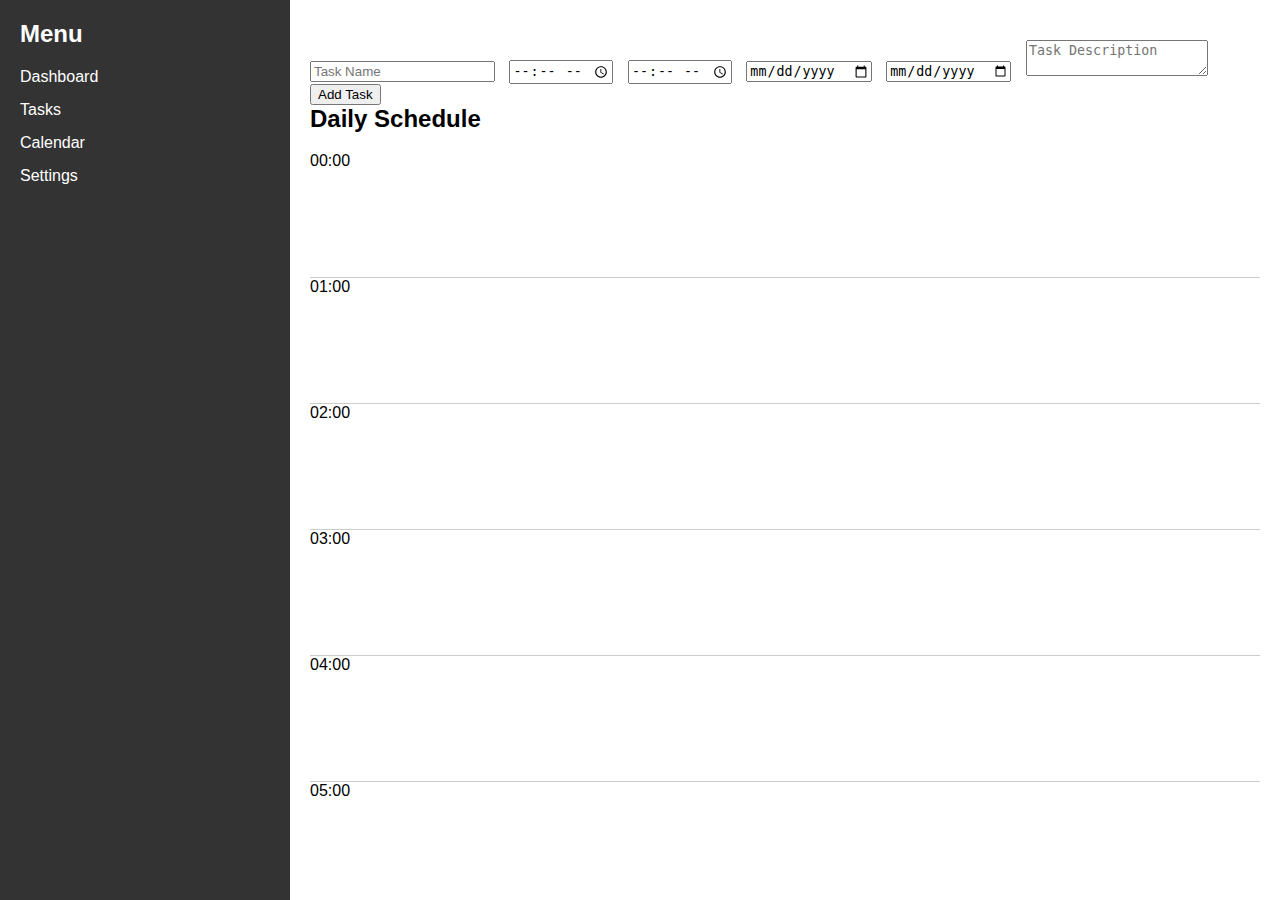
<file: src/main/resources/static/index.html>
<!DOCTYPE html>
<html lang="en">
<head>
    <link rel="stylesheet" href="style.css">
    <meta charset="UTF-8">
    <meta name="viewport" content="width=device-width, initial-scale=1.0">
    <title>Productivity Task Scheduler</title>
</head>
<body>
<div class="container">
    <!-- Left Menu -->
    <div class="menu">
        <h2>Menu</h2>
        <ul>
            <li>Dashboard</li>
            <li>Tasks</li>
            <li>Calendar</li>
            <li>Settings</li>
        </ul>
    </div>

    <!-- Hourly Schedule -->
    <div class="scheduler">
        <div class="task-form">
            <input type="text" id="task-name" placeholder="Task Name" required>
            <input type="time" id="start-time" placeholder="Start time (HH:MM)" required>
            <input type="time" id="end-time" placeholder="End time (HH:MM)" required>
            <input type="date" id="start-date" placeholder="Start Date" required>
            <input type="date" id="end-date" placeholder="End Date" required>
            <textarea id="task-description" placeholder="Task Description"></textarea>
            <button id="add-task-btn">Add Task</button>
        </div>
        <h2>Daily Schedule</h2>
        <div class="hours" id="hours">
            <div class="hour">00:00</div><hr>
            <div class="hour">01:00</div><hr>
            <div class="hour">02:00</div><hr>
            <div class="hour">03:00</div><hr>
            <div class="hour">04:00</div><hr>
            <div class="hour">05:00</div><hr>
            <div class="hour">06:00</div><hr>
            <div class="hour">07:00</div><hr>
            <div class="hour">08:00</div><hr>
            <div class="hour">09:00</div><hr>
            <div class="hour">10:00</div><hr>
            <div class="hour">11:00</div><hr>
            <div class="hour">12:00</div><hr>
            <div class="hour">13:00</div><hr>
            <div class="hour">14:00</div><hr>
            <div class="hour">15:00</div><hr>
            <div class="hour">16:00</div><hr>
            <div class="hour">17:00</div><hr>
            <div class="hour">18:00</div><hr>
            <div class="hour">19:00</div><hr>
            <div class="hour">20:00</div><hr>
            <div class="hour">21:00</div><hr>
            <div class="hour">22:00</div><hr>
            <div class="hour">23:00</div><hr>
            <div class="hour">24:00</div>
        </div>
    </div>
</div>

<script src="script.js"></script>
</body>
</html>
</file>
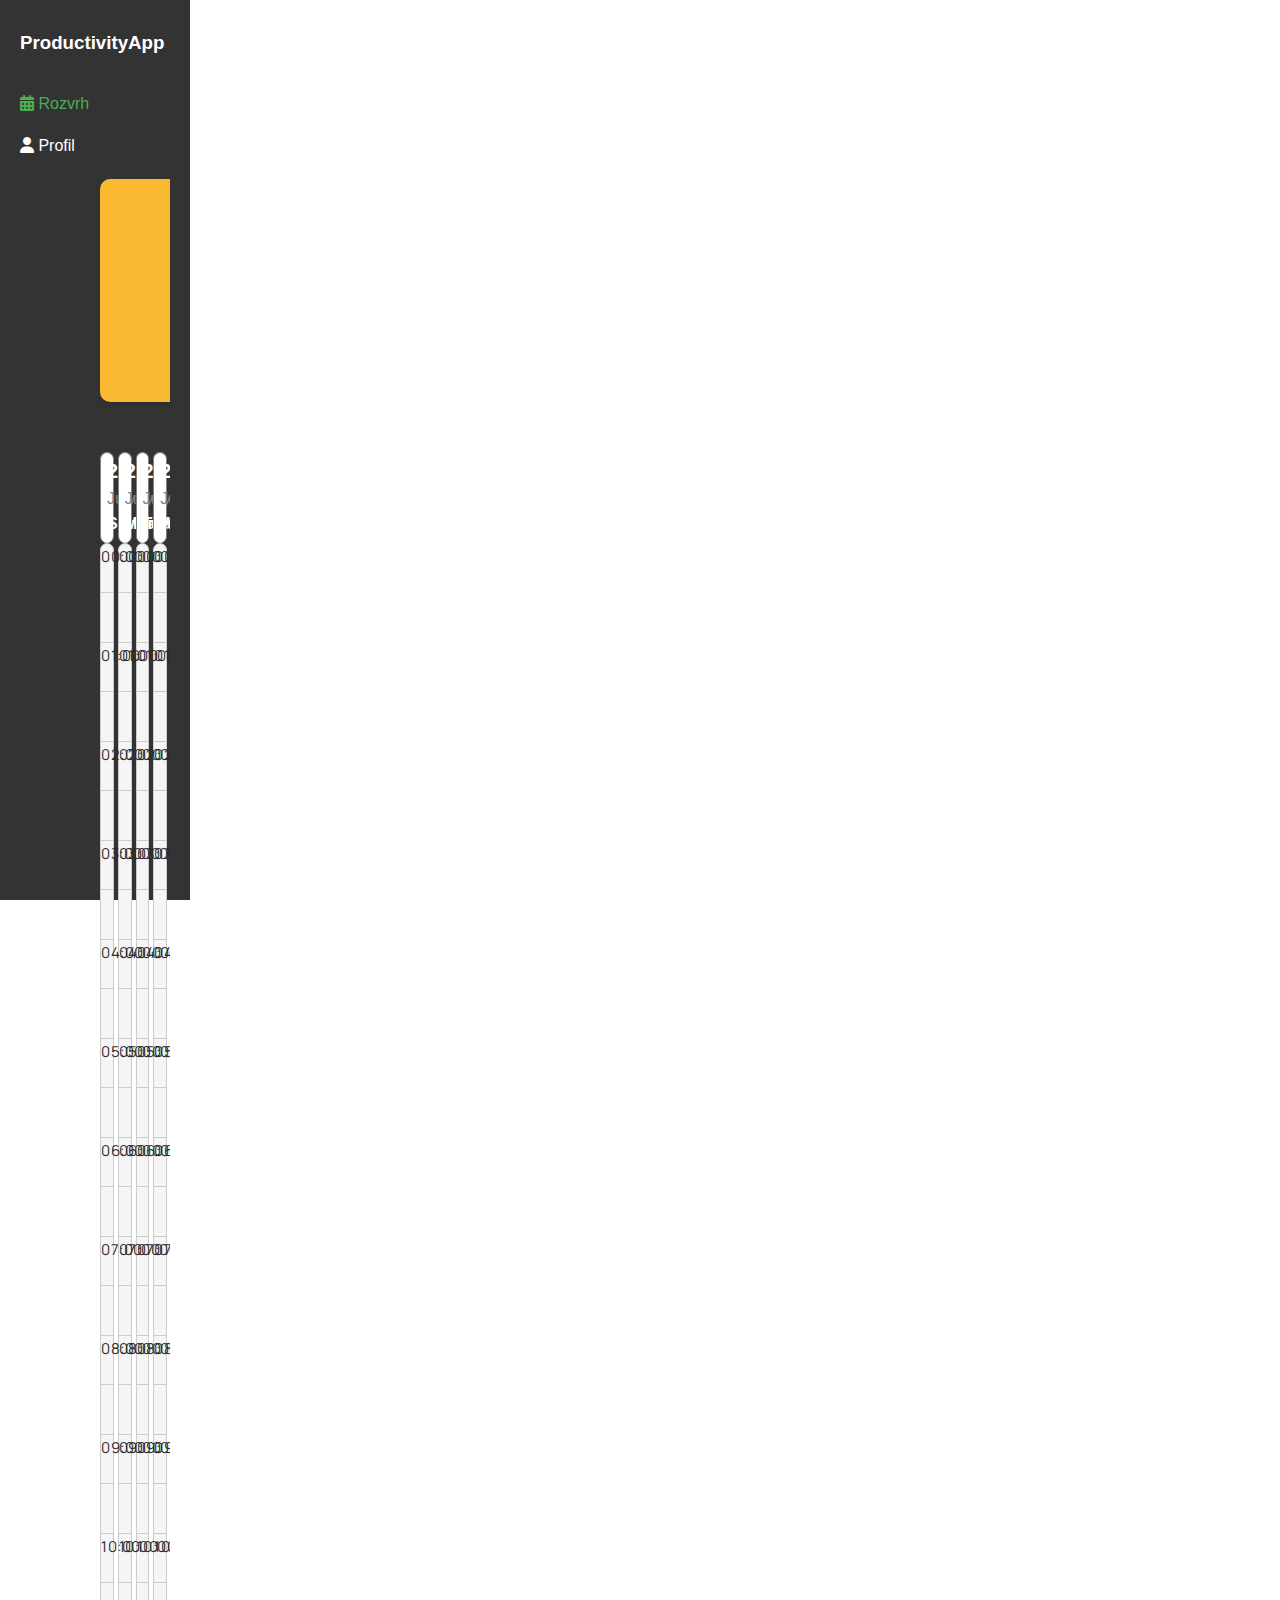
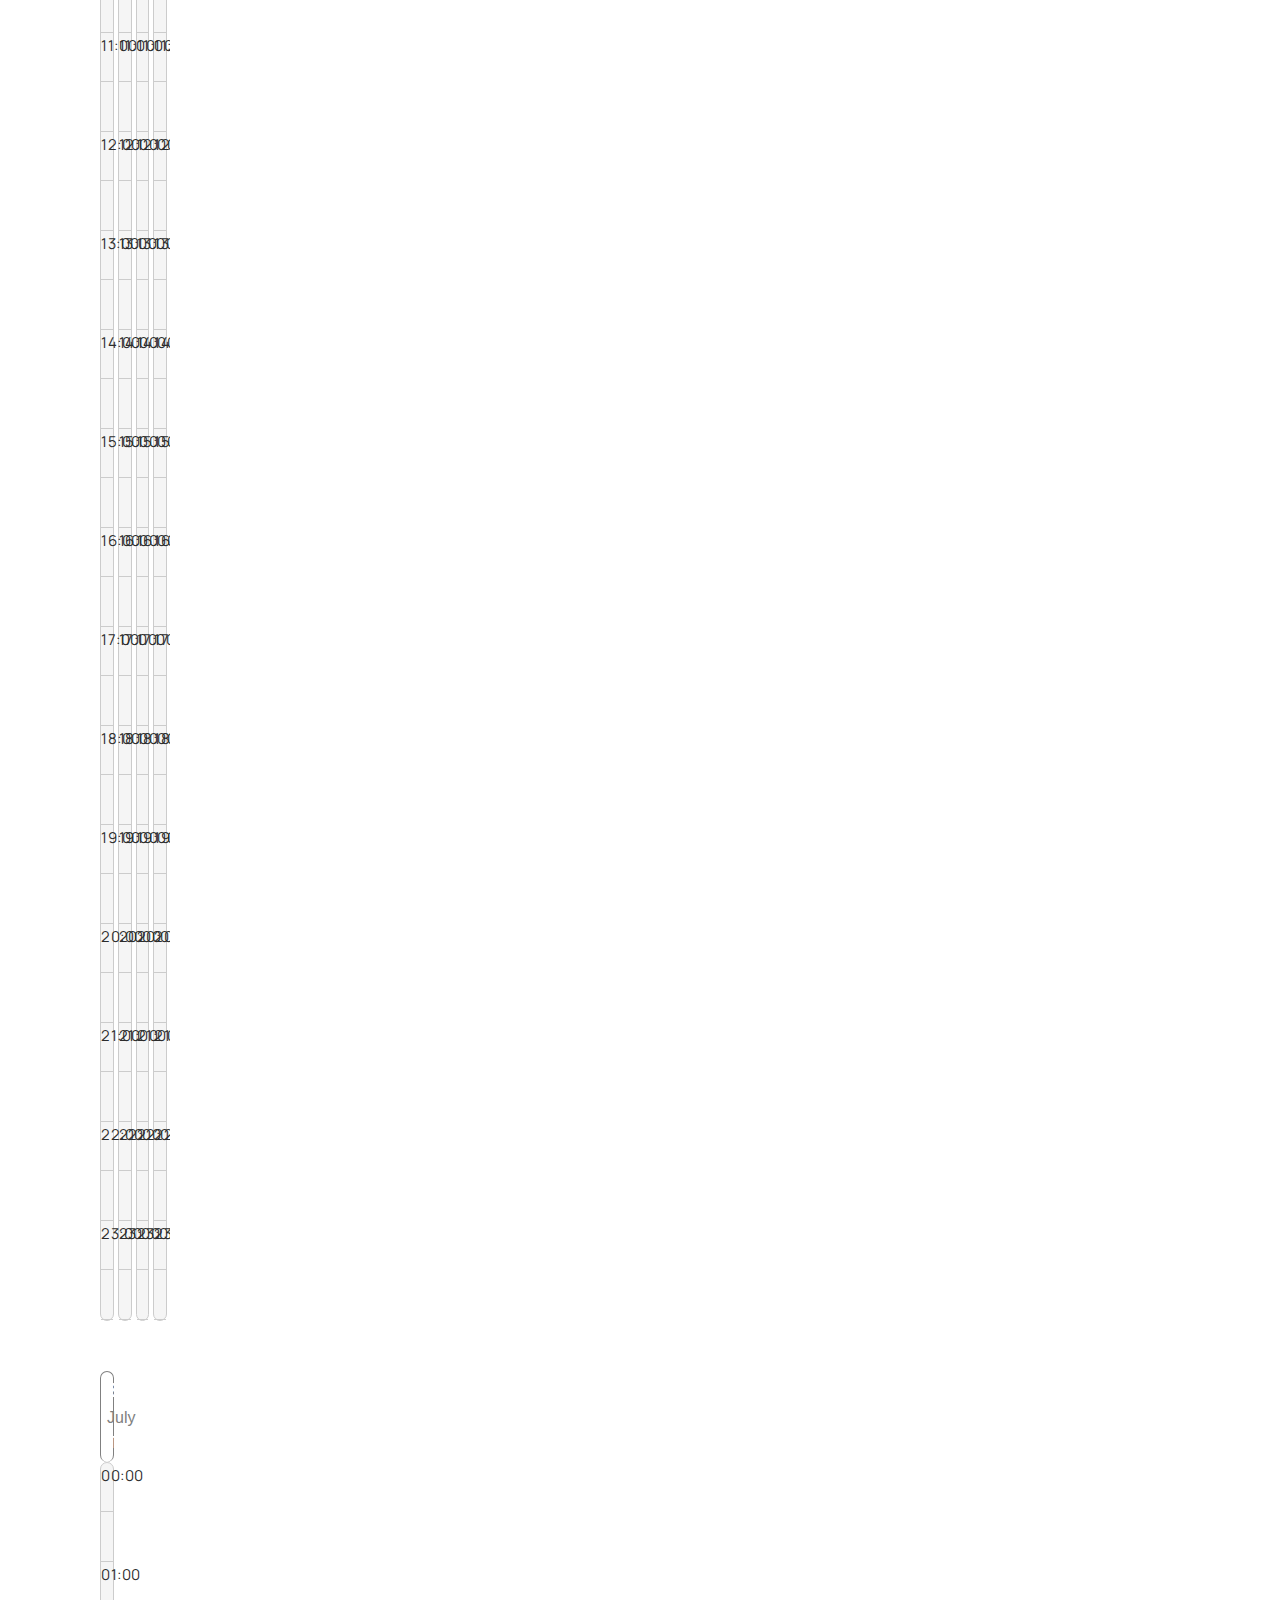
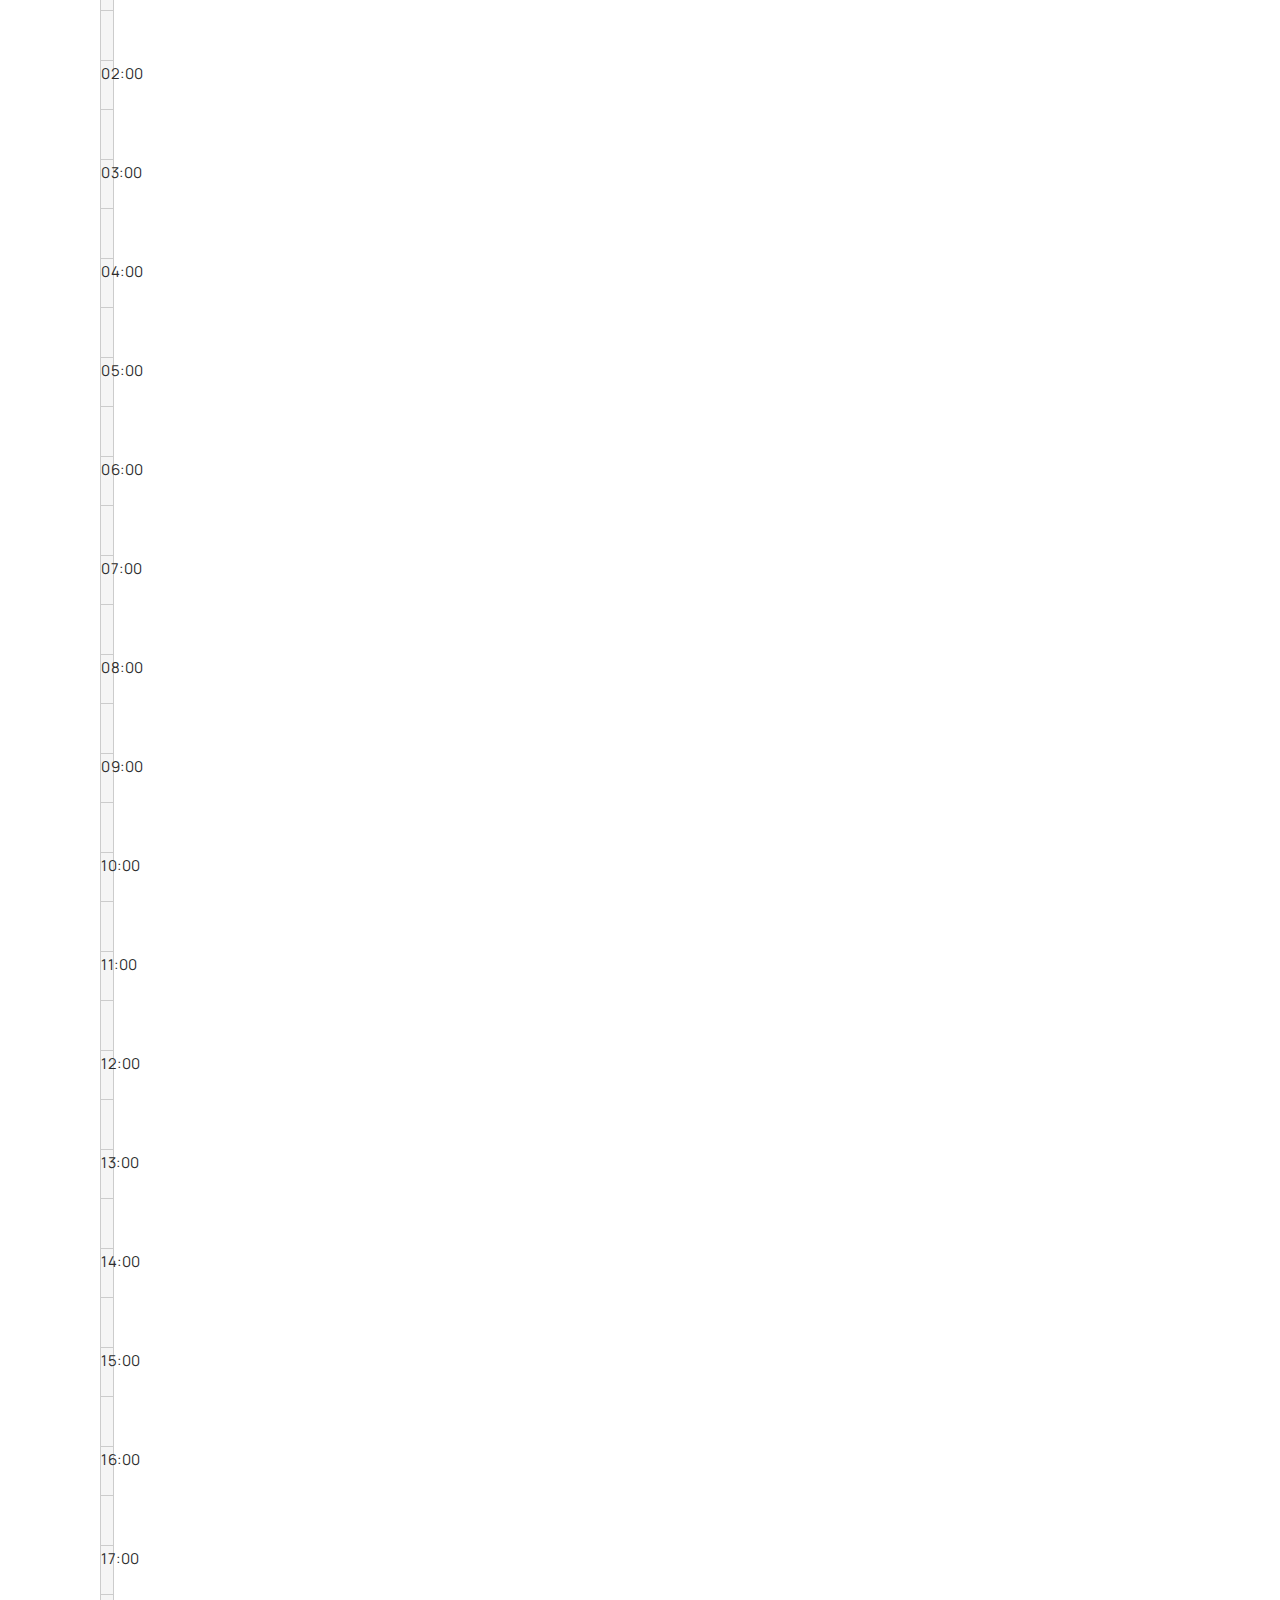
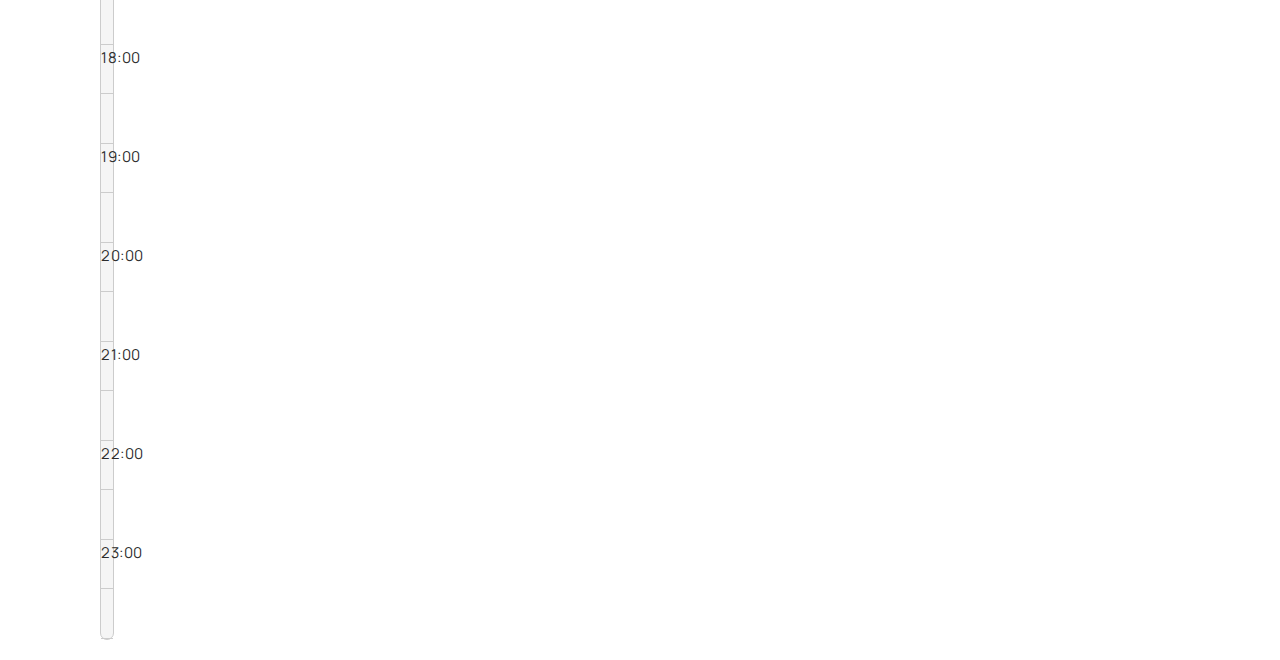
<file: src/main/resources/static/task_manager/index.html>
<!DOCTYPE html>
<html lang="en">
<head>
    <link rel="stylesheet" href="style2.css">
    <link rel="stylesheet" href="popup-window.css">
    <link rel="stylesheet" href="https://cdnjs.cloudflare.com/ajax/libs/font-awesome/6.5.0/css/all.min.css" />
    <link href="https://fonts.googleapis.com/css2?family=Manrope:wght@500&display=swap" rel="stylesheet">

    <meta charset="UTF-8">
    <meta name="viewport" content="width=device-width, initial-scale=1.0">
    <title>Productivity Task Scheduler</title>
</head>
<body>
<div class="container">
    <div class="menu">
        <h3>ProductivityApp</h3>
        <div class = "menu-elements">
        <ul>
            <li class="highlight"><i class="fa-solid fa-calendar-days"></i> Rozvrh</li>
            <li><i class="fa-solid fa-user"></i> Profil</li>
        </ul>
    </div>

    <!-- Hourly Schedule -->
    <div class="scheduler">
        <div class="task-form">
            <h2>Úlohy</h2>
            <button id="prev-date-btn">&lt;</button>
            <input type="date" id="chosen-date" placeholder="Dátum" required>
            <button id="next-date-btn">&gt;</button>
            <button id="create-task-popup">Pridať</button>
        </div>

        <div id="success-popup" class="success-popup">
            Task created successfully!
        </div>

        <div id="task-modal" class="modal">
        <div class="modal-content">
            <span id="close-modal" class="close">&times;</span>
            <div class="task-options-container">
                <div class="task-fields">
                    <h2 class="create-task-h2">Vytvoriť úlohu</h2>
                    <input type="text" id="task-name" placeholder="Názov úlohy" required>
                    <input type="time" id="start-time" placeholder="Začiatok (HH:MM)" required>
                    <input type="time" id="end-time" placeholder="Koniec (HH:MM)" required>
                    <input type="date" id="start-date" placeholder="Od: " required>
                    <input type="date" id="end-date" placeholder="Do: " required>
                    <textarea id="task-description" placeholder="Popis úlohy"></textarea>
                    <button id="add-task-btn">Pridať</button>
                </div>
                <div class="secondary-options">
                    <div class="color-options">
                        <h3>Vyberte farbu:</h3>
                        <div class="color-buttons">
                            <div>
                                <button class="color-btn" data-color="#ff2c2c" style="background-color: #ff2c2c;"></button>
                                <button class="color-btn" data-color="#007bff" style="background-color: #007bff;"></button>
                                <button class="color-btn" data-color="#4CAF50" style="background-color: #4CAF50;"></button>
                                <button class="color-btn" data-color="#8F00FF" style="background-color: #8F00FF;"></button>
                            </div>
                            <div>
                                <button class="color-btn" data-color="#FF6C3A" style="background-color: #FF6C3A;"></button>
                                <button class="color-btn" data-color="#232C3B" style="background-color: #232C3B;"></button>
                                <button class="color-btn" data-color="#ff007f" style="background-color: #ff007f;"></button>
                                <button class="color-btn" data-color="#FFAA1D" style="background-color: #FFAA1D;"></button>
                            </div>
                        </div>
                    </div>
                </div>
            </div>
        </div>
    </div>

        <div id="task-modal-update" class="modal-update">
            <div class="modal-content-update">
                <span id="close-modal-update" class="close-update">&times;</span>
                <div class="task-options-container">
                    <div class="task-fields">
                        <h2 class="create-task-h2">Upraviť úlohu</h2>
                        <input type="text" id="task-name-update" placeholder="Názov úlohy" required>
                        <input type="time" id="start-time-update" placeholder="Začiatok (HH:MM)" required>
                        <input type="time" id="end-time-update" placeholder="Koniec (HH:MM)" required>
                        <input type="date" id="start-date-update" placeholder="Od: " required>
                        <input type="date" id="end-date-update" placeholder="Do: " required>
                        <textarea id="task-description-update" placeholder="Popis úlohy"></textarea>
                        <button id="add-task-btn-update">Upraviť</button>
                    </div>
                    <div class="secondary-options">
                        <div class="color-options">
                            <h3>Vyberte farbu:</h3>
                            <div class="color-buttons">
                                <div>
                                    <button class="color-btn-update" data-color="#ff2c2c" style="background-color: #ff2c2c;"></button>
                                    <button class="color-btn-update" data-color="#007bff" style="background-color: #007bff;"></button>
                                    <button class="color-btn-update" data-color="#4CAF50" style="background-color: #4CAF50;"></button>
                                    <button class="color-btn-update" data-color="#8F00FF" style="background-color: #8F00FF;"></button>
                                </div>
                                <div>
                                    <button class="color-btn-update" data-color="#FF6C3A" style="background-color: #FF6C3A;"></button>
                                    <button class="color-btn-update" data-color="#232C3B" style="background-color: #232C3B;"></button>
                                    <button class="color-btn-update" data-color="#ff007f" style="background-color: #ff007f;"></button>
                                    <button class="color-btn-update" data-color="#FFAA1D" style="background-color: #FFAA1D;"></button>
                                </div>
                            </div>
                        </div>
                    </div>
                </div>
            </div>
        </div>

        <div class = "day-wrapper">
            <div class="day-info" id="day-info0">
                <h2>6</h2>
                <h2>12</h2>
                <h2>Pondelok</h2>
            </div>
        <div class = "hours-wrapper">
        <div class="hours" id="hours">
            <div class="hour">00:00 <hr class="half"></div><hr>
            <div class="hour">01:00<hr class="half"></div><hr>
            <div class="hour">02:00<hr class="half"></div><hr>
            <div class="hour">03:00<hr class="half"></div><hr>
            <div class="hour">04:00<hr class="half"></div><hr>
            <div class="hour">05:00<hr class="half"></div><hr>
            <div class="hour">06:00<hr class="half"></div><hr>
            <div class="hour">07:00<hr class="half"></div><hr>
            <div class="hour">08:00<hr class="half"></div><hr>
            <div class="hour">09:00<hr class="half"></div><hr>
            <div class="hour">10:00<hr class="half"></div><hr>
            <div class="hour">11:00<hr class="half"></div><hr>
            <div class="hour">12:00<hr class="half"></div><hr>
            <div class="hour">13:00<hr class="half"></div><hr>
            <div class="hour">14:00<hr class="half"></div><hr>
            <div class="hour">15:00<hr class="half"></div><hr>
            <div class="hour">16:00<hr class="half"></div><hr>
            <div class="hour">17:00<hr class="half"></div><hr>
            <div class="hour">18:00<hr class="half"></div><hr>
            <div class="hour">19:00<hr class="half"></div><hr>
            <div class="hour">20:00<hr class="half"></div><hr>
            <div class="hour">21:00<hr class="half"></div><hr>
            <div class="hour">22:00<hr class="half"></div><hr>
            <div class="hour">23:00<hr class="half"></div><hr>
        </div>
        </div>
        </div>
        <div class = "day-wrapper">
            <div class="day-info" id="day-info1">
                <h2>7</h2>
                <h2>12</h2>
                <h2>Pondelok</h2>
            </div>
        <div class ="hours-wrapper">
        <div class="hours" id="hours1">
            <div class="hour">00:00 <hr class="half"></div><hr>
            <div class="hour">01:00<hr class="half"></div><hr>
            <div class="hour">02:00<hr class="half"></div><hr>
            <div class="hour">03:00<hr class="half"></div><hr>
            <div class="hour">04:00<hr class="half"></div><hr>
            <div class="hour">05:00<hr class="half"></div><hr>
            <div class="hour">06:00<hr class="half"></div><hr>
            <div class="hour">07:00<hr class="half"></div><hr>
            <div class="hour">08:00<hr class="half"></div><hr>
            <div class="hour">09:00<hr class="half"></div><hr>
            <div class="hour">10:00<hr class="half"></div><hr>
            <div class="hour">11:00<hr class="half"></div><hr>
            <div class="hour">12:00<hr class="half"></div><hr>
            <div class="hour">13:00<hr class="half"></div><hr>
            <div class="hour">14:00<hr class="half"></div><hr>
            <div class="hour">15:00<hr class="half"></div><hr>
            <div class="hour">16:00<hr class="half"></div><hr>
            <div class="hour">17:00<hr class="half"></div><hr>
            <div class="hour">18:00<hr class="half"></div><hr>
            <div class="hour">19:00<hr class="half"></div><hr>
            <div class="hour">20:00<hr class="half"></div><hr>
            <div class="hour">21:00<hr class="half"></div><hr>
            <div class="hour">22:00<hr class="half"></div><hr>
            <div class="hour">23:00<hr class="half"></div><hr>
        </div>
        </div>
        </div>
        <div class = "day-wrapper">
            <div class="day-info" id="day-info2">
                <h2>7</h2>
                <h2>12</h2>
                <h2>Pondelok</h2>
            </div>
        <div class = "hours-wrapper">
            <div class="hours" id="hours2">
                <div class="hour">00:00 <hr class="half"></div><hr>
                <div class="hour">01:00<hr class="half"></div><hr>
                <div class="hour">02:00<hr class="half"></div><hr>
                <div class="hour">03:00<hr class="half"></div><hr>
                <div class="hour">04:00<hr class="half"></div><hr>
                <div class="hour">05:00<hr class="half"></div><hr>
                <div class="hour">06:00<hr class="half"></div><hr>
                <div class="hour">07:00<hr class="half"></div><hr>
                <div class="hour">08:00<hr class="half"></div><hr>
                <div class="hour">09:00<hr class="half"></div><hr>
                <div class="hour">10:00<hr class="half"></div><hr>
                <div class="hour">11:00<hr class="half"></div><hr>
                <div class="hour">12:00<hr class="half"></div><hr>
                <div class="hour">13:00<hr class="half"></div><hr>
                <div class="hour">14:00<hr class="half"></div><hr>
                <div class="hour">15:00<hr class="half"></div><hr>
                <div class="hour">16:00<hr class="half"></div><hr>
                <div class="hour">17:00<hr class="half"></div><hr>
                <div class="hour">18:00<hr class="half"></div><hr>
                <div class="hour">19:00<hr class="half"></div><hr>
                <div class="hour">20:00<hr class="half"></div><hr>
                <div class="hour">21:00<hr class="half"></div><hr>
                <div class="hour">22:00<hr class="half"></div><hr>
                <div class="hour">23:00<hr class="half"></div><hr>
            </div>
        </div>
        </div>
        <div class = "day-wrapper">
            <div class="day-info" id="day-info3">
                <h2>7</h2>
                <h2>12</h2>
                <h2>Pondelok</h2>
            </div>
        <div class ="hours-wrapper">
            <div class="hours" id="hours3">
                <div class="hour">00:00 <hr class="half"></div><hr>
                <div class="hour">01:00<hr class="half"></div><hr>
                <div class="hour">02:00<hr class="half"></div><hr>
                <div class="hour">03:00<hr class="half"></div><hr>
                <div class="hour">04:00<hr class="half"></div><hr>
                <div class="hour">05:00<hr class="half"></div><hr>
                <div class="hour">06:00<hr class="half"></div><hr>
                <div class="hour">07:00<hr class="half"></div><hr>
                <div class="hour">08:00<hr class="half"></div><hr>
                <div class="hour">09:00<hr class="half"></div><hr>
                <div class="hour">10:00<hr class="half"></div><hr>
                <div class="hour">11:00<hr class="half"></div><hr>
                <div class="hour">12:00<hr class="half"></div><hr>
                <div class="hour">13:00<hr class="half"></div><hr>
                <div class="hour">14:00<hr class="half"></div><hr>
                <div class="hour">15:00<hr class="half"></div><hr>
                <div class="hour">16:00<hr class="half"></div><hr>
                <div class="hour">17:00<hr class="half"></div><hr>
                <div class="hour">18:00<hr class="half"></div><hr>
                <div class="hour">19:00<hr class="half"></div><hr>
                <div class="hour">20:00<hr class="half"></div><hr>
                <div class="hour">21:00<hr class="half"></div><hr>
                <div class="hour">22:00<hr class="half"></div><hr>
                <div class="hour">23:00<hr class="half"></div><hr>
            </div>
        </div>
        </div>
        <div class = "day-wrapper">
            <div class="day-info" id="day-info4">
                <h2>7</h2>
                <h2>12</h2>
                <h2>Pondelok</h2>
            </div>
        <div class ="hours-wrapper">
            <div class="hours" id="hours4">
                <div class="hour">00:00 <hr class="half"></div><hr>
                <div class="hour">01:00<hr class="half"></div><hr>
                <div class="hour">02:00<hr class="half"></div><hr>
                <div class="hour">03:00<hr class="half"></div><hr>
                <div class="hour">04:00<hr class="half"></div><hr>
                <div class="hour">05:00<hr class="half"></div><hr>
                <div class="hour">06:00<hr class="half"></div><hr>
                <div class="hour">07:00<hr class="half"></div><hr>
                <div class="hour">08:00<hr class="half"></div><hr>
                <div class="hour">09:00<hr class="half"></div><hr>
                <div class="hour">10:00<hr class="half"></div><hr>
                <div class="hour">11:00<hr class="half"></div><hr>
                <div class="hour">12:00<hr class="half"></div><hr>
                <div class="hour">13:00<hr class="half"></div><hr>
                <div class="hour">14:00<hr class="half"></div><hr>
                <div class="hour">15:00<hr class="half"></div><hr>
                <div class="hour">16:00<hr class="half"></div><hr>
                <div class="hour">17:00<hr class="half"></div><hr>
                <div class="hour">18:00<hr class="half"></div><hr>
                <div class="hour">19:00<hr class="half"></div><hr>
                <div class="hour">20:00<hr class="half"></div><hr>
                <div class="hour">21:00<hr class="half"></div><hr>
                <div class="hour">22:00<hr class="half"></div><hr>
                <div class="hour">23:00<hr class="half"></div><hr>
            </div>
        </div>
        </div>
    </div>
</div>

<script src="taskLoader.js"></script>
<script src="script2.js"></script>
</body>
</html>
</file>
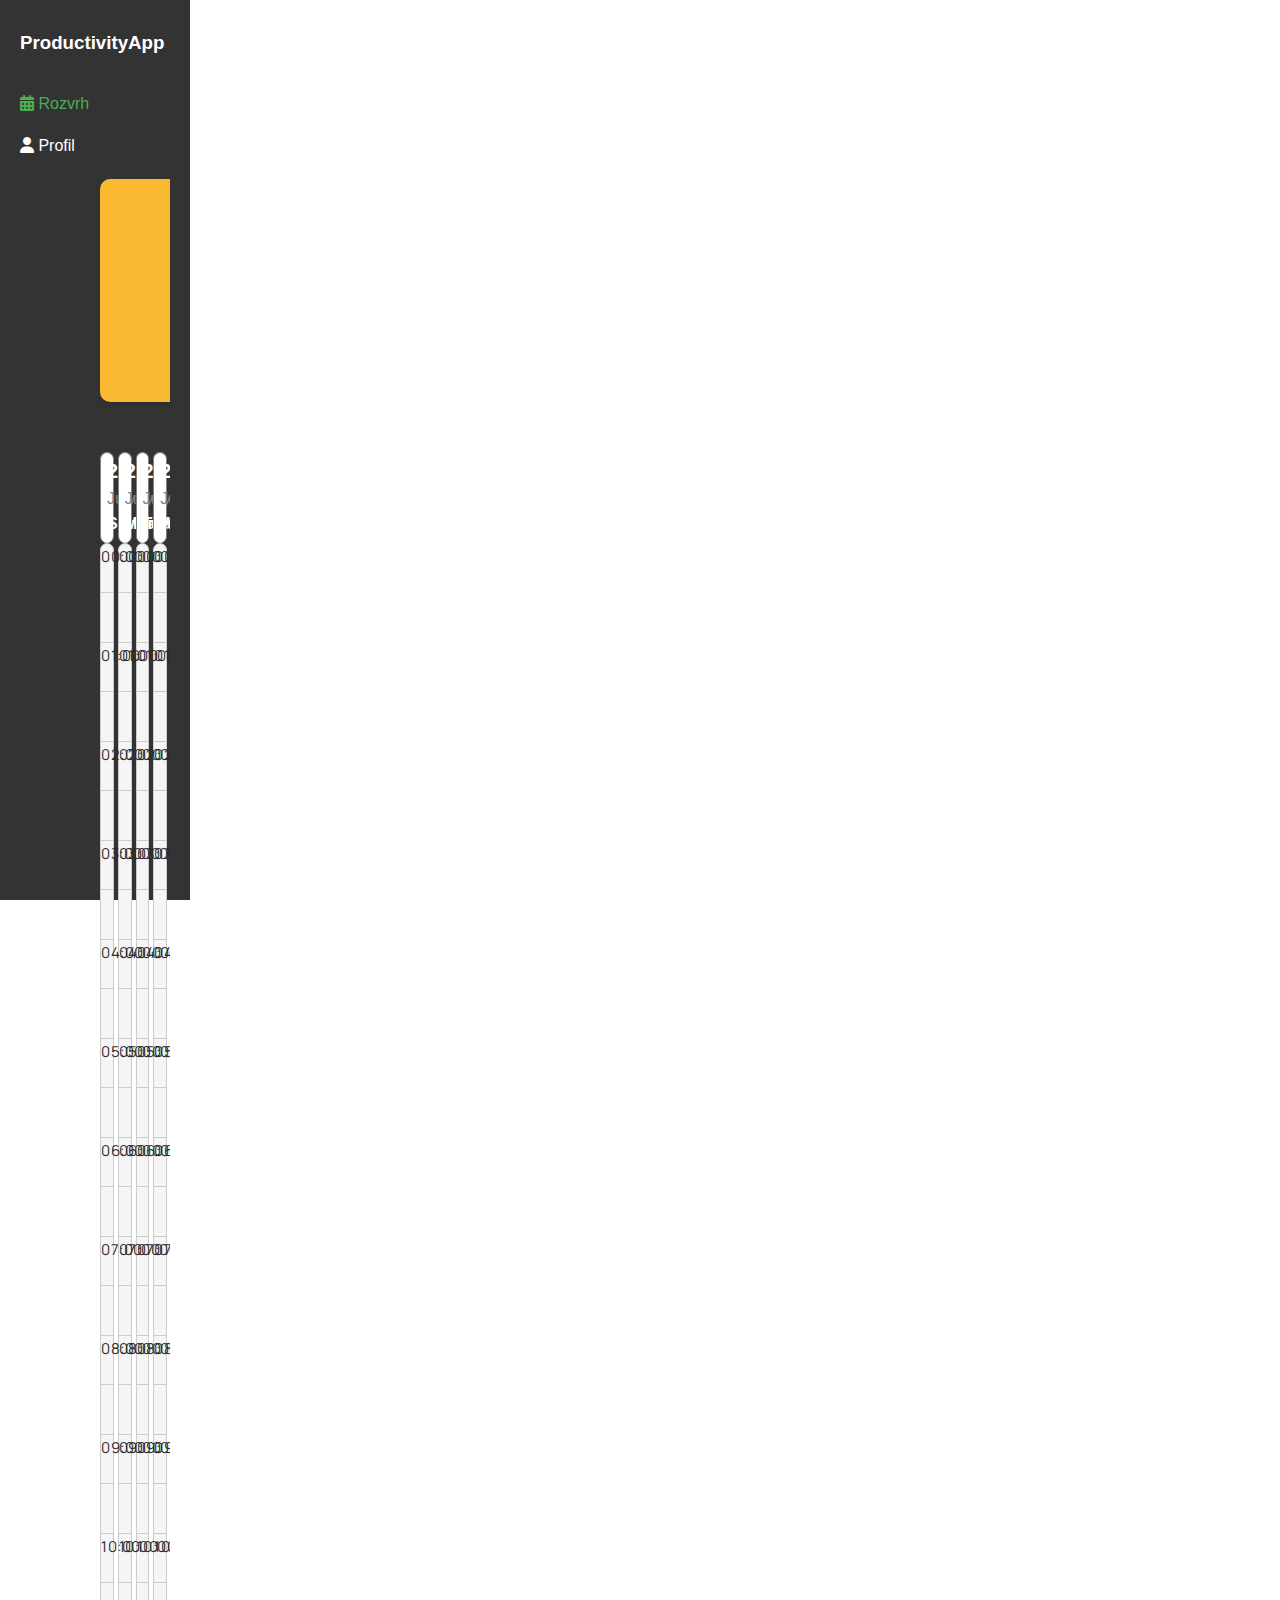
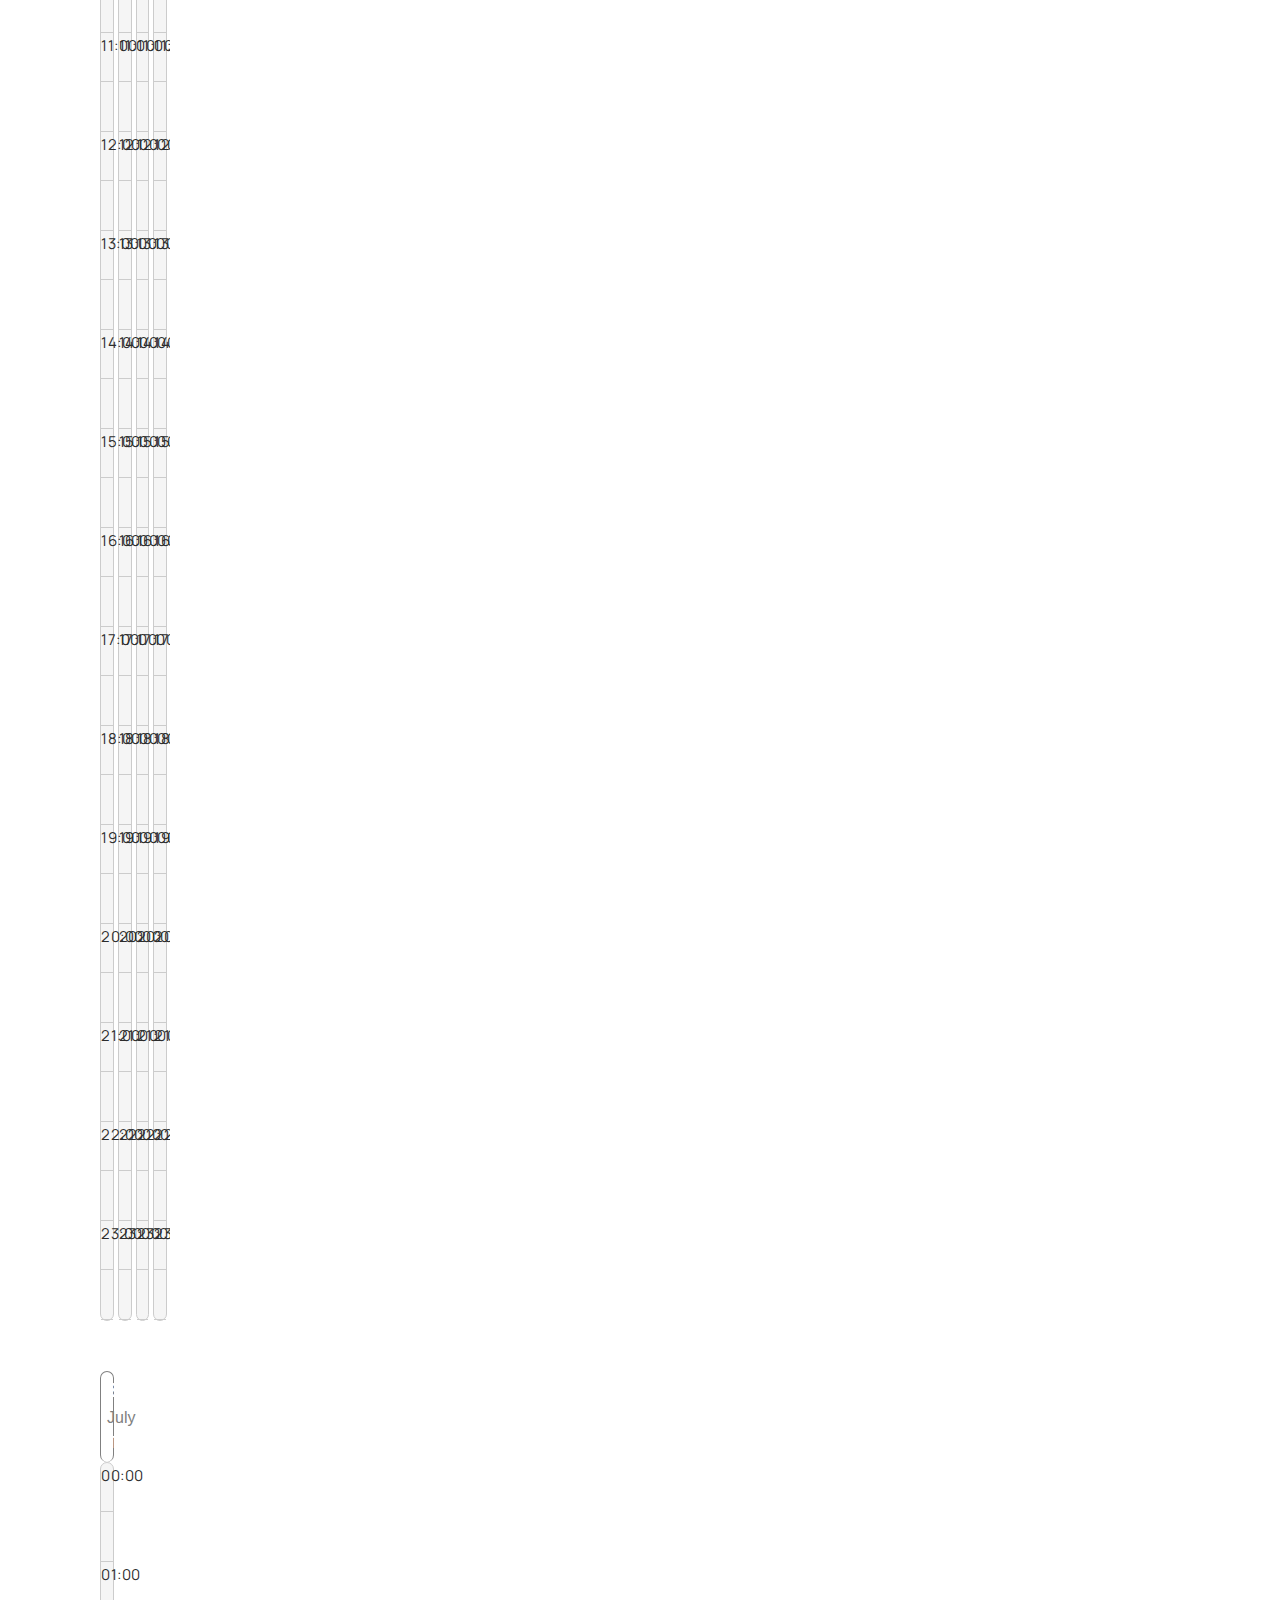
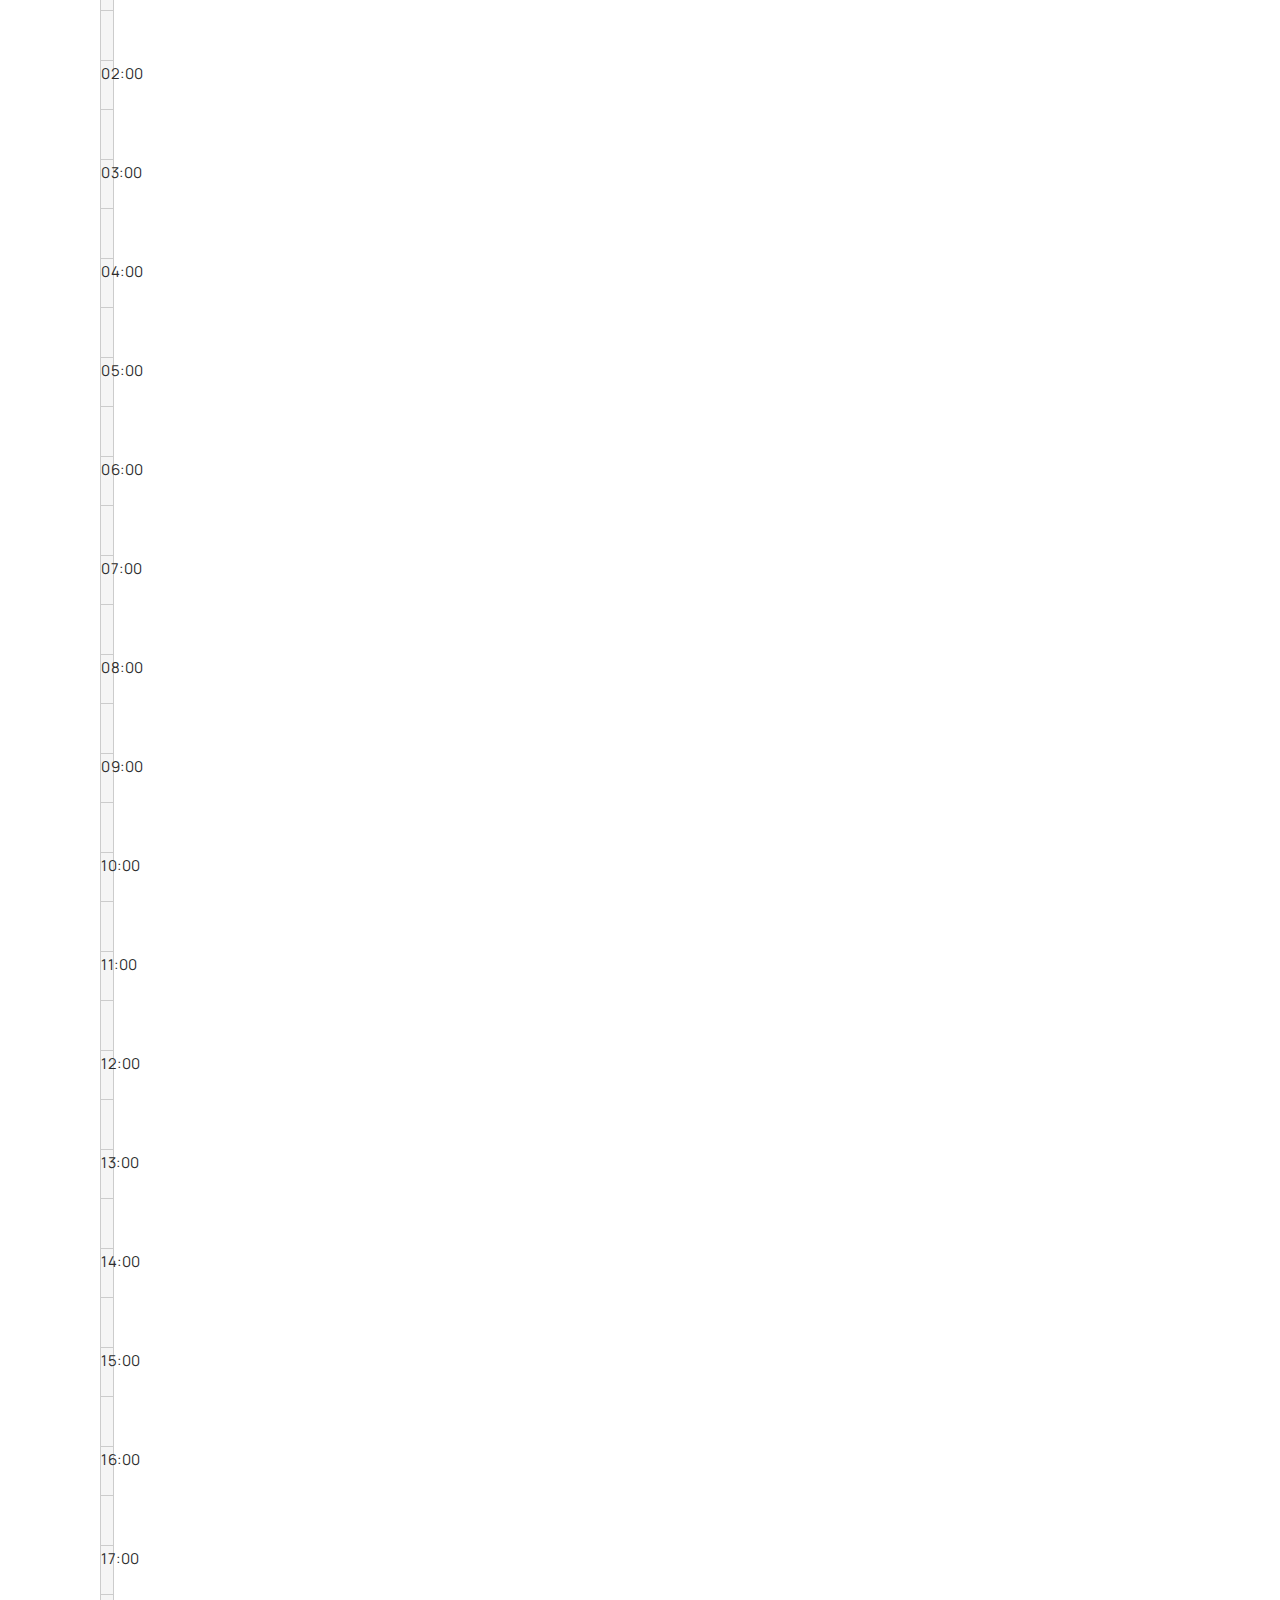
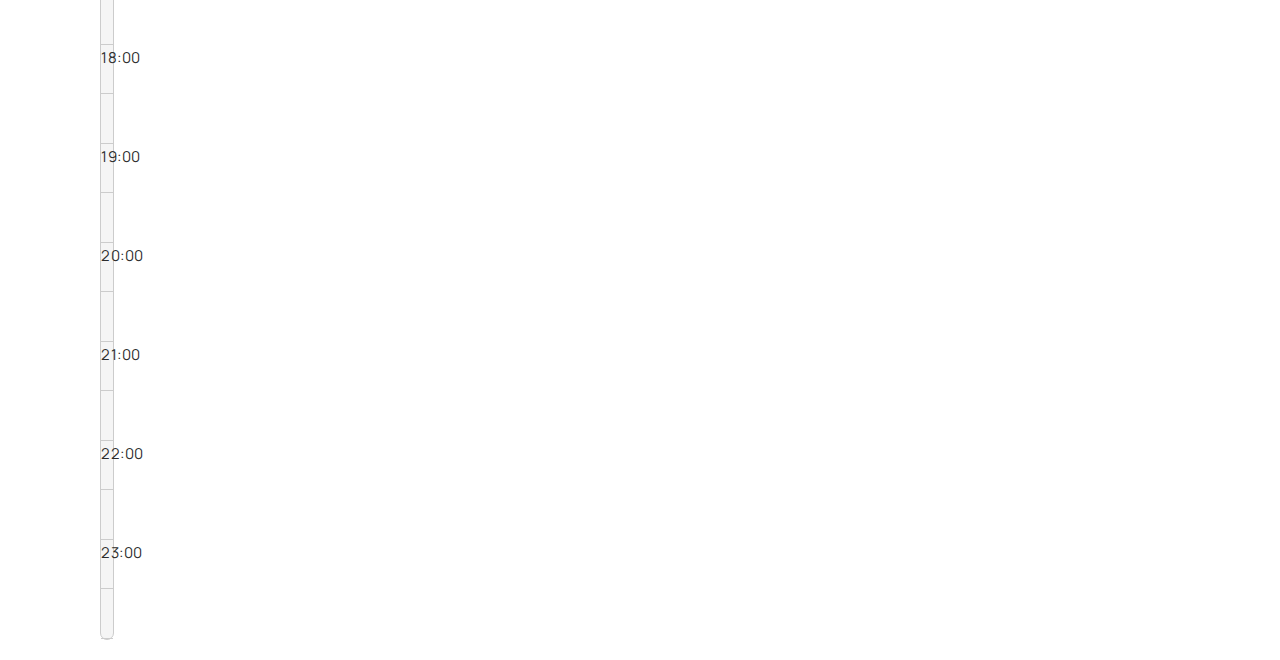
<file: src/main/resources/static/task_manager/profile.html>
<!DOCTYPE html>
<html lang="en">
<head>
  <link rel="stylesheet" href="style2.css">
  <link rel="stylesheet" href="profileStyle.css">
  <link rel="stylesheet" href="popup-window.css">
  <meta charset="UTF-8">
  <meta name="viewport" content="width=device-width, initial-scale=1.0">
  <title>Productivity Task Scheduler</title>
</head>
<body>
<div class="container">
  <div class="menu">
    <!-- <img src="pictures/logo.png" alt="Logo" class="logo-img"> -->
    <h2>Menu</h2>
    <ul>
      <li>Rozvrh</li>
      <li>Profil</li>
    </ul>
  </div>
  <div class="scheduler">
    <div class="task-form">
      <h2>Profil</h2>
      <p>Vitaj, <span id="usernameDisplay">Načítavam...</span>!</p>
    </div>
    <button id="logoutBtn" class="logout-button">Odhlásiť sa</button>

    <div class="info-boxes">
      <div id="taskSummary" class="info-box">
        <h3>Prehľad úloh</h3>
      </div>
      <div id="longestTaskSummary" class="info-box">
        <h3>Najdlhšia úloha</h3>
      </div>
      <div id="peakTaskDayInfo" class="info-box">
        <h3>Najviac úloh v deň</h3>
      </div>
    </div>

  </div>
</div>
<script src="profileScript.js"></script>
</body>
</html>
</file>
<file: src/main/resources/static/style.css>
body {
    margin: 0;
    font-family: Arial, sans-serif;
    background-color: #f0f0f0;
}

.container {
    display: flex;
    height: 100vh;
}

.menu {
    width: 250px;
    background-color: #333;
    color: white;
    padding: 20px;
}

.menu h2 {
    margin-top: 0;
}

.menu ul {
    list-style-type: none;
    padding: 0;
}

.menu ul li {
    margin: 15px 0;
    cursor: pointer;
}

.menu ul li:hover {
    text-decoration: underline;
}

.scheduler {
    flex: 1;
    padding: 20px;
    background-color: white;
    overflow-y: scroll;
    position: relative;
}

.scheduler h2 {
    margin-top: 0;
}

.hours {
    display: flex;
    flex-direction: column;
    position: relative;
}

.hour {
    position: relative;
    height: 125px;
}

hr {
    border: none;
    border-top: 1px solid #ccc; /* Light gray color for the line */
    margin: 0px; /* Remove margin to align with hours */
}

.task-form {
    margin-top: 20px;
}

.task-form input, .task-form button {
    margin-right: 10px;
}

/* Styles for the task title and description */
.task-title {
    font-size: 16px;
    font-weight: bold;
    margin: 0;
    padding: 5px 0;
}

.task-desc {
    font-size: 12px;
    margin: 0;
    padding: 5px 0;
    color: #f0f0f0; /* A lighter color for the description */
}

/* Update the task element's appearance */
.task {
    position: absolute;
    background-color: #007bff;
    color: white;
    border-radius: 4px;
    padding: 10px;
    box-sizing: border-box;
    margin-left: 80px;
    width: calc(100% - 90px); /* Adjust the width to prevent overflow */
    display: flex;
    flex-direction: column;
}
</file>
<file: src/main/resources/static/task_manager/style2.css>
body {
    margin: 0;
    font-family: Arial, sans-serif;
    background-color: white;
    font-size: 16px;
    line-height: 1.2;
}

.container {
    display: flex;
    height: 100vh;
}

.menu {
    width: 150px;
    background-color: #333;
    color: white;
    padding: 20px;
    padding-top: 13px;
}

.menu h2 {
    margin-top: 0;
}

.menu ul {
    list-style-type: none;
    padding: 0;
}

.menu ul li {
    margin: 23px 0;
    cursor: pointer;
}

.menu-elements {
    margin-top: 40px;
}

.menu ul li:hover {
    text-decoration: underline;
}

.scheduler {
    flex: 1;
    padding-left: 80px;
    padding-bottom: 20px;
    background-color: #white;
    overflow-y: scroll;
    position: relative;
}

.scheduler h2 {
    margin-top: 0;
}

.hours {
    display: flex;
    flex-direction: column;
    position: relative;
}

.hour {
    position: relative;
    height: 90px;
    font-family: 'Manrope', sans-serif;
    font-size: 15px;
    color: #2c2c2c;
    padding: 4px 0;
    letter-spacing: 0.5px;
}

.hours-wrapper {
    width: 90%;
    border: 1px solid #ccc;
    border-radius: 8px;
    background-color: #f5f5f5;
}

.hour:hover {
    background-color: #e0e0e0;
}

hr {
    border: none;
    border-top: 1px solid #ccc;
    margin: 0px;
}


.task-form input, .task-form button {
    margin-right: 10px;
}

/* Styles for the task title and description */
.task-title {
    font-size: 16px;
    font-weight: bold;
    margin: 0;
    padding: 5px 0;
}

.task-desc {
    font-size: 12px;
    margin: 0;
    padding: 5px 0;
    color: #f0f0f0;
}

/* Update the task element's appearance */
.task {
    position: absolute;
    background-color: #007bff;
    color: white;
    border-radius: 4px;
    padding-left: 10px;
    padding-right: 10px;
    padding-top: 7px;
    padding-bottom: 10px;
    box-sizing: border-box;
    margin-left: 72px;
    width: calc(100% - 90px);
    display: flex;
    flex-direction: column;
    transition: filter 0.2s ease;
}

.task:hover {
    filter: brightness(76%);
}

.day-wrapper {
    display: inline-block;
    width: 19%;
    margin-left: 0px;
    margin-top: 50px;
}

.day-info {
    height: 70px;
    width: 90%;
    background-color: white;
    padding-bottom: 20px;

    border-left: 1px solid grey;
    border-right: 1px solid grey;
    border-top: 1px solid grey;
    border-radius: 8px;

    text-align: center;
}

h4 {
    margin: 6px;
}
.month {
    color: grey;
    font-weight: 300;
    text-transform: capitalize;
}

.half {
    margin-top: 26px;
}

.day {
    font-size: 20px;
}

.create-task-h2 {
    color: white;
}

.logo-img {
    width: 120px;
    height: auto;
    margin-right: 10px;
    vertical-align: middle;
}

/* General Form Styling */
.task-form {
    background-color: #f9ba32;
    border-radius: 10px;
    padding: 20px;
    padding-left: 90px;
    box-shadow: 0 2px 6px rgba(0, 0, 0, 0.1);
    font-family: 'Arial', sans-serif;
}

/* Header Styling */
.create-task-h2 {
    color: #333;
    font-weight: 600;
    margin-bottom: 10px;
    text-align: center;
}

.task-form input, .task-form textarea {
    padding: 10px;
    border: 1px solid #ddd;
    border-radius: 8px;
    font-size: 0.9em;
}

#task-description{
    height: 60px;
}

#task-description-input{
    width: 300px;
    height: 150px;
    padding: 10px;
    border: 1px solid #ddd;
    border-radius: 8px;
    font-size: 0.9em;
}

#add-task-btn:active {
    transform: translateY(1px);
    box-shadow: 0 2px 4px rgba(0, 0, 0, 0.2);
}

.date-navigation {
    display: inline-block;
}

.date-navigation button:hover {
    background-color: #45a049;
}

#prev-date-btn, #next-date-btn {
    background-color: #4CAF50;
        color: white;
        border: none;
        border-radius: 4px;
        padding: 5px 10px;
        cursor: pointer;
        font-size: 16px;
}

.task-desc {
    overflow: hidden;
    text-overflow: ellipsis;
    display: block;
    word-wrap: break-word;
    line-height: 1.1em;
    padding: 1px;
    color: #f0f0f0;
}

.delete-btn-task {
    position: absolute;
    top: 1px;
    right: 5px;
    cursor: pointer;
    color: white;
    font-size: 25px;
    font-weight: bold;
    z-index: 10;
}

.delete-btn-task:hover {
    color: #ff2c2c;
}

li.highlight {
    color: #4CAF50;
}

.logout-btn {
  background: none;
  border: none;
  color: #e74c3c;
  font-size: 1.5rem;
  cursor: pointer;
  padding: 12px;
  border-radius: 8px;
  transition: background-color 0.2s ease;
  display: block;
  margin: 80% auto 0 auto;
}
.logout-btn:hover {
  background-color: rgba(231, 76, 60, 0.1);
}
</file>
<file: src/main/resources/static/task_manager/popup-window.css>
/* Modal styles */
#task-modal {
    display: none; /* Hidden by default */
    position: fixed;
    z-index: 1000;
    left: 0;
    top: 0;
    width: 100%;
    height: 100%;
    overflow: auto; /* Enable scrolling if needed */
}

#task-modal .modal-content {
    background-color: #fff;
    margin: 15% auto; /* Center the modal */
    padding: 20px;
    border: 1px solid #888;
    width: 80%; /* Adjust as necessary */
    box-shadow: 0 4px 8px rgba(0, 0, 0, 0.2);
    border-radius: 10px;
}

/* Modal close button */
#close-modal {
    color: #aaa;
    float: right;
    font-size: 40px;
    font-weight: bold;
    cursor: pointer;
}

#close-modal:hover,
#close-modal:focus {
    color: #000;
    text-decoration: none;
}

/* Button to open modal */
#create-task-popup {
    background-color: #4CAF50;
    color: white;
    border: none;
    padding: 10px 20px;
    text-align: center;
    cursor: pointer;
    border-radius: 5px;
    font-size: 16px;
}

#create-task-popup:hover {
    background-color: #45a049;
}

/* Task modal form styles */
.create-task-h2 {
    text-align: center;
    margin-bottom: 20px;
}


#task-modal button:hover {
    background-color: #bbb;
}

#task-modal input,
#task-modal textarea {
    display: block;
    margin: 10px auto;
    padding: 10px;
    width: calc(100% - 40px);
    max-width: 400px;
    font-size: 16px;
    border-radius: 5px;
    border: 1px solid #ccc;
}

#task-modal textarea {
    resize: none;
    height: 100px;
}

/* Button Hover Effect */
#add-task-btn:hover {
    background: linear-gradient(to right, #45A049, #3e8e41); /* Slightly darker gradient on hover */
    transform: translateY(-2px); /* Subtle lift effect */
    box-shadow: 0 6px 10px rgba(0, 0, 0, 0.2); /* Stronger shadow on hover */
}

#add-task-btn:hover {
    background-color: #0056b3;
}

/* Blur effect for background */
.blur {
    filter: blur(5px);
    transition: filter 0.3s ease;
}

/* Blur effect styles */
.modal {
    display: none; /* Hidden by default */
    position: fixed;
    z-index: 1000;
    left: 0;
    top: 0;
    width: 100%;
    height: 100%;
    background-color: rgba(0, 0, 0, 0.4); /* Semi-transparent black */
    backdrop-filter: blur(5px); /* Apply the blur effect */
}

.modal-content {
    background-color: #fff;
    margin: 15% auto;
    padding: 20px;
    border: 1px solid #888;
    width: 80%; /* Adjust as necessary */
    box-shadow: 0 4px 8px rgba(0, 0, 0, 0.2);
    border-radius: 10px;
    position: relative; /* Ensure modal-content is not affected by the blur */
    z-index: 1001;
}

/*UPDATE*/




#task-modal-update .modal-content-update {
    background-color: #fff;
    margin: 15% auto; /* Center the modal */
    padding: 20px;
    border: 1px solid #888;
    width: 80%; /* Adjust as necessary */
    box-shadow: 0 4px 8px rgba(0, 0, 0, 0.2);
    border-radius: 10px;
}

/* Modal close button */
#close-modal-update {
    color: #aaa;
    float: right;
    font-size: 40px;
    font-weight: bold;
    cursor: pointer;
}

#close-modal-update:hover,
#close-modal-update:focus {
    color: #000;
    text-decoration: none;
}


/* Modal styles */
#task-modal-update {
    display: none;
    position: fixed;
    z-index: 1000;
    left: 0;
    top: 0;
    width: 100%;
    height: 100%;
    overflow: auto;
}


#task-modal-update button:hover {
    background-color: #bbb;
}

#task-modal-update input,
#task-modal-update textarea {
    display: block;
    margin: 10px auto;
    padding: 10px;
    width: calc(100% - 40px);
    max-width: 400px;
    font-size: 16px;
    border-radius: 5px;
    border: 1px solid #ccc;
}

#task-modal-update textarea {
    resize: none;
    height: 100px;
}

/* "Add Task" button styling inside modal */
#add-task-btn-update {
    background-color: #007BFF;
    color: white;
    border: none;
    padding: 10px 20px;
    text-align: center;
    cursor: pointer;
    border-radius: 5px;
    font-size: 16px;
}

#add-task-btn-update:hover {
    background-color: #0056b3;
}

/* Button Hover Effect */
#add-task-btn-update:hover {
    background: linear-gradient(to right, #45A049, #3e8e41); /* Slightly darker gradient on hover */
    transform: translateY(-2px); /* Subtle lift effect */
    box-shadow: 0 6px 10px rgba(0, 0, 0, 0.2); /* Stronger shadow on hover */
}

/* Blur effect for background */
.blur {
    filter: blur(5px);
    transition: filter 0.3s ease;
}

/* Blur effect styles */
.modal-update {
    display: none; /* Hidden by default */
    position: fixed;
    z-index: 1000;
    left: 0;
    top: 0;
    width: 100%;
    height: 100%;
    background-color: rgba(0, 0, 0, 0.4); /* Semi-transparent black */
    backdrop-filter: blur(5px); /* Apply the blur effect */
}

.modal-content-update {
    background-color: #fff;
    margin: 15% auto;
    padding: 20px;
    border: 1px solid #888;
    width: 80%; /* Adjust as necessary */
    box-shadow: 0 4px 8px rgba(0, 0, 0, 0.2);
    border-radius: 10px;
    position: relative; /* Ensure modal-content is not affected by the blur */
    z-index: 1001;
}

.secondary-options {
    display: inline-block;
    width: 400px;
    margin-left: 50px;
    height: 440px;
}

.task-fields {
    display: inline-block;
    width: 400px;
    /*margin-left: 300px;*/
}

.task-options-container {
    display: flex;
    justify-content: center;
    align-items: center;
}

.color-buttons {
    display: flex;
    gap: 10px;
    margin-top: 10px;
    flex-wrap: wrap;
}

/* Button Styling */
#add-task-btn {
    background: linear-gradient(to right, #4CAF50, #45A049); /* Smooth gradient */
    color: white;
    border: none;
    border-radius: 25px; /* More pronounced rounding for a pill shape */
    font-size: 1em;
    font-weight: bold;
    padding: 10px 20px;
    cursor: pointer;
    transition: all 0.3s ease-in-out; /* Smooth transitions */
    box-shadow: 0 3px 6px rgba(0, 0, 0, 0.15); /* Enhanced shadow for depth */
    margin-left: 25px;
}


#add-task-btn {
    background-color: #007BFF;
    color: white;
    border: none;
    padding: 10px 20px;
    text-align: center;
    cursor: pointer;
    border-radius: 5px;
    font-size: 16px;
}

#add-task-btn {
    display: block;
    margin: 10px auto;
    padding: 10px;
    width: calc(100% - 20px);
    max-width: 400px;
    font-size: 16px;
    border-radius: 5px;
    border: 1px solid #ccc;
    background-color: #ddd;
    cursor: pointer;
}


.color-btn {
    margin: 10px auto;
    padding: 10px;
    font-size: 16px;
    border-radius: 5px;
    border: 1px solid #ccc;
    background-color: #ddd;
    cursor: pointer;
}

.color-btn {
    width: 60px;
    height: 37px;
    cursor: pointer;
    outline: none;
    transition: transform 0.2s ease;
    display: inline-block;
}

.color-btn:hover {
    transform: scale(1.07);
    outline: 3px solid #000;
}

.color-btn:focus {
    outline: 3px solid #000;
}

.color-btn.selected {
    outline: 3px solid #000;
    /*transform: scale(1.1);*/
}

/* Button Styling */
#add-task-btn-update {
    background: linear-gradient(to right, #4CAF50, #45A049); /* Smooth gradient */
    color: white;
    border: none;
    border-radius: 25px; /* More pronounced rounding for a pill shape */
    font-size: 1em;
    font-weight: bold;
    padding: 10px 20px;
    cursor: pointer;
    transition: all 0.3s ease-in-out; /* Smooth transitions */
    box-shadow: 0 3px 6px rgba(0, 0, 0, 0.15); /* Enhanced shadow for depth */
    margin-left: 25px;
}

#add-task-btn-update {
    background-color: #007BFF;
    color: white;
    border: none;
    padding: 10px 20px;
    text-align: center;
    cursor: pointer;
    border-radius: 5px;
    font-size: 16px;
}

#add-task-btn-update {
    display: block;
    margin: 10px auto;
    padding: 10px;
    width: calc(100% - 20px);
    max-width: 400px;
    font-size: 16px;
    border-radius: 5px;
    border: 1px solid #ccc;
    background-color: #ddd;
    cursor: pointer;
}


.color-btn-update {
    margin: 10px auto;
    padding: 10px;
    font-size: 16px;
    border-radius: 5px;
    border: 1px solid #ccc;
    background-color: #ddd;
    cursor: pointer;
}

.color-btn-update {
    width: 60px;
    height: 37px;
    cursor: pointer;
    outline: none;
    transition: transform 0.2s ease;
    display: inline-block;
}

.color-btn-update:hover {
    transform: scale(1.07);
    outline: 3px solid #000;
}

.color-btn-update:focus {
    outline: 3px solid #000;
}

.color-btn-update.selected {
    outline: 3px solid #000;
    /*transform: scale(1.1);*/
}

/* Styles for the success popup */
.success-popup {
    display: none;
    position: fixed;
    bottom: 20px;
    left: 50%;
    transform: translateX(-50%);
    background-color: #4CAF50; /* Green background */
    color: white;
    padding: 15px 25px;
    border-radius: 5px;
    text-align: center;
    font-size: 1.1em;
    z-index: 1001; /* Above the modal */
    box-shadow: 0 4px 8px rgba(0, 0, 0, 0.2);
    opacity: 0;
    transition: opacity 0.5s ease-in-out;
}

.success-popup.show {
    opacity: 1;
}



.form-row {
  display: flex;
  align-items: center;
  /*margin-bottom: 10px;*/
}

.form-row label {
  width: 100px; /* or any fixed width */
  margin-right: 10px;
  text-align: right;
}

.form-row input,
.form-row textarea {
  flex: 1;
  padding: 5px;
}



/*#task-modal-update button {
    display: block;
    margin: 10px auto;
    padding: 10px;
    width: calc(100% - 40px);
    max-width: 400px;
    font-size: 16px;
    border-radius: 5px;
    border: 1px solid #ccc;
    background-color: #ddd;
    cursor: pointer;
}*/

/*#task-modal button {
    display: block;
    margin: 10px auto;
    padding: 10px;
    width: calc(100% - 40px);
    max-width: 400px;
    font-size: 16px;
    border-radius: 5px;
    border: 1px solid #ccc;
    background-color: #ddd;
    cursor: pointer;
}*/
</file>
<file: src/main/resources/static/task_manager/profileStyle.css>
.info-boxes {
      display: flex;
      flex-wrap: wrap;
      gap: 20px;
      margin-top: 20px;
    }
    .info-box {
      background-color: #f9f9f9;
      border-radius: 12px;
      padding: 20px;
      flex: 1 1 250px;
      box-shadow: 0 4px 10px rgba(0,0,0,0.1);
      text-align: center;
    }
    .info-box h3 {
      margin-bottom: 10px;
      color: #333;
    }
    .info-box .highlight {
      font-size: 24px;
      font-weight: bold;
      color: #2b9348;
    }
    .logout-button {
      margin-top: 20px;
      padding: 10px 20px;
      background-color: #ff2c2c;
      color: white;
      border: none;
      border-radius: 8px;
      cursor: pointer;
      font-weight: bold;
    }

    body {
      font-family: 'Segoe UI', Tahoma, Geneva, Verdana, sans-serif;
    }

    .highlight-number {
      font-weight: bold;
      color: #007bff;
      font-size: 1.1em;
    }
</file>
